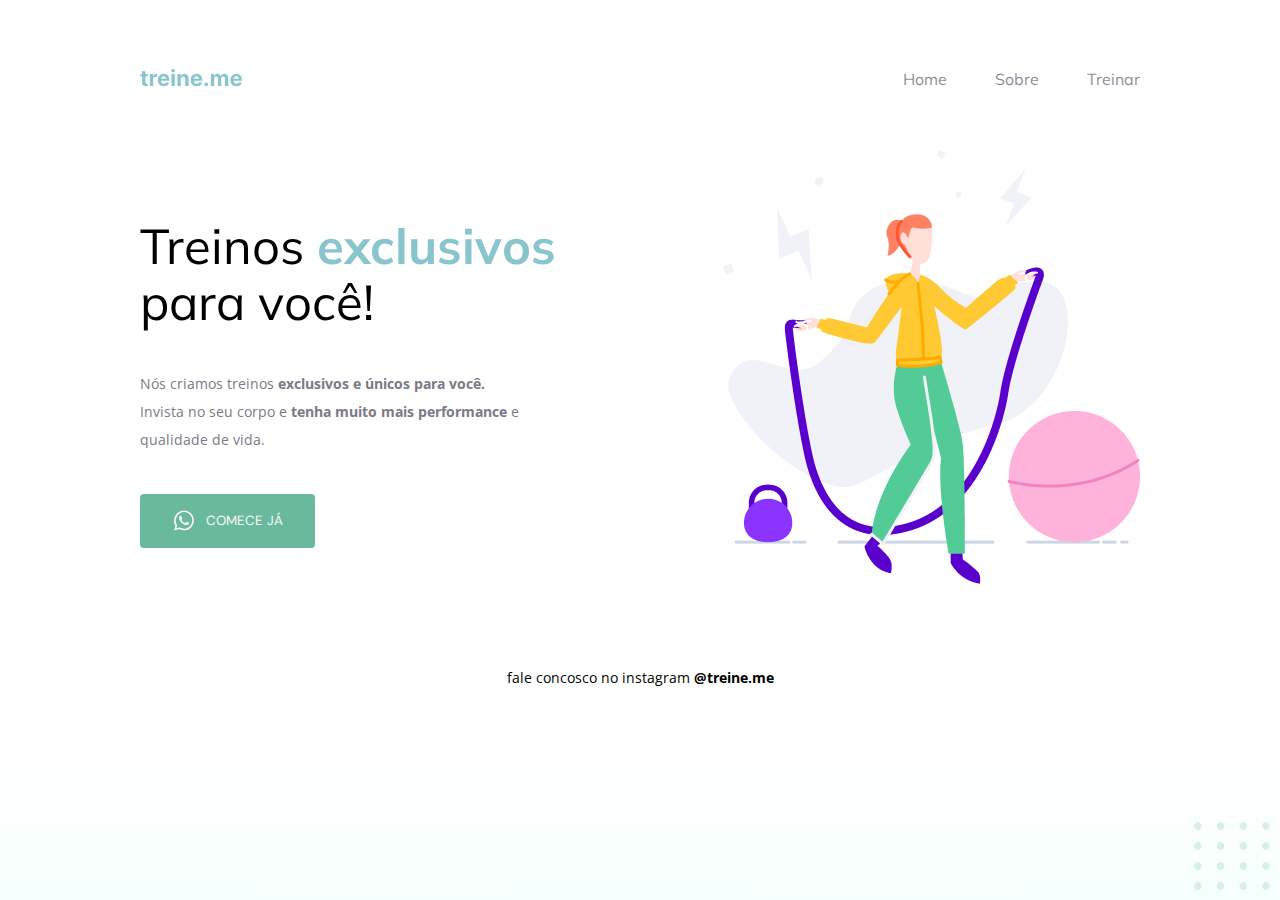
<file: index.html>
<!DOCTYPE html>
<html lang="pt-br">
<head>
  <link rel="preconnect" href="https://fonts.gstatic.com" crossorigin>
  <link rel="preconnect" href="https://fonts.googleapis.com">
  <meta charset="UTF-8">
  <meta name="viewport" content="width=device-width, initial-scale=1.0">
  <link rel="stylesheet" href="style.css">
  <link href="https://fonts.googleapis.com/css2?family=DM+Sans:wght@500&family=Mulish:wght@400;700&family=Open+Sans&display=swap" rel="stylesheet">
  <title>Treine me Gym</title>
</head>
<body>

  <div class="page">

      <nav>
          <a id="logo" href="#">
            <img src="images/logo.svg" alt="treine.me">
          </a>
          <ul>
            <li><a href="#">Home</a></li>
            <li><a href="#">Sobre</a></li>
            <li><a href="#">Treinar</a></li>
          </ul>
      </nav>
  
    <main>
      <section>
        <h1> Treinos <span>exclusivos</span><br/>para você!</h1>
        <p>
          Nós criamos treinos <strong>exclusivos  e únicos para você.</strong></br>
          Invista no seu corpo e <strong>tenha muito mais performance</strong> e </br>
          qualidade de vida.
        </p>
        <button>
          <img src="images/whatsicon.svg" alt="icone do what's app">  
          Comece já
        </button>
      </section>
      <img src="images/fitness-jump.png" alt="mulher pulando corda em uma academia">
    </main>

    <footer>
      fale concosco no instagram <a href="https://instagram.com/treineme" target="_blank">@treine.me</a>
    </footer>

    <img id="balls" src="images/balls.svg" alt="bolinhas verdes agrupadas em formato de quadrado no canto direito inferior da pagina">

  </div>
</body>
</html>
</file>
<file: style.css>
body {
  margin: 0;
  font-family: 'Open Sans', sans-serif;
  background: linear-gradient(180deg, rgba(227, 255, 248, 0) 83.82%, rgba(227, 255, 248, 0.38) 101.74%);
  min-height: 100vh;
}

.page {
  width: 1000px;
  margin: 0 auto 0;
  padding-top: 65px;
}

nav {
  display: flex;
  flex-direction: row;
  justify-content: space-between;
  align-items: center;
  margin-bottom: 58px;
  
}

ul {
  list-style: none;
  display: flex;
  gap: 48px;
  margin: 0;
  padding: 0;
  font-family: 'Mulish', sans-serif;
    
}

ul li a {
  text-decoration: none;
  color: #1F1534;
  opacity: 0.5;

}


ul li a:hover {
  font-weight:bold;
  opacity: 1;
} 

main {
  display: flex;
  align-items: center;
  justify-content: space-between;

}


h1 {
  font-family: 'Mulish', sans-serif;
  font-size: 49px;
  line-height: 56px;
  color: #000;
  font-weight: normal;
}


h1 span {
  color:#89C5CC;
  font-weight: bold;
}

p {
  font-size: 14px;
  font-weight: normal;
  line-height: 28px;
  color: #7D7987;
  margin: 40px 0;

}


button {
  font-family:'DM Sans', sans-serif;
  text-transform: uppercase;
  color:#F9F9F9;
  display: flex;
  flex-direction: row;
  justify-content: center;
  align-items: center;
  padding: 14px 32px 15px;
  gap: 10px;
  background: #69B99D;
  border: none;
  border-radius: 4px;
  border-color: #69B99D;
  cursor: pointer;
}

button:hover {
  background:#55967f;
}

footer {
  font-family: 'Open Sans', sans-serif;
  font-size: 14px;
  line-height: 28px;
  margin-top:80px;
  text-align: center;

}

footer a {
  font-weight: bold;
  text-decoration: none;
  color: #000000;

}

#balls{
  position: fixed;
  bottom: 0;
  right:0;
}
</file>
